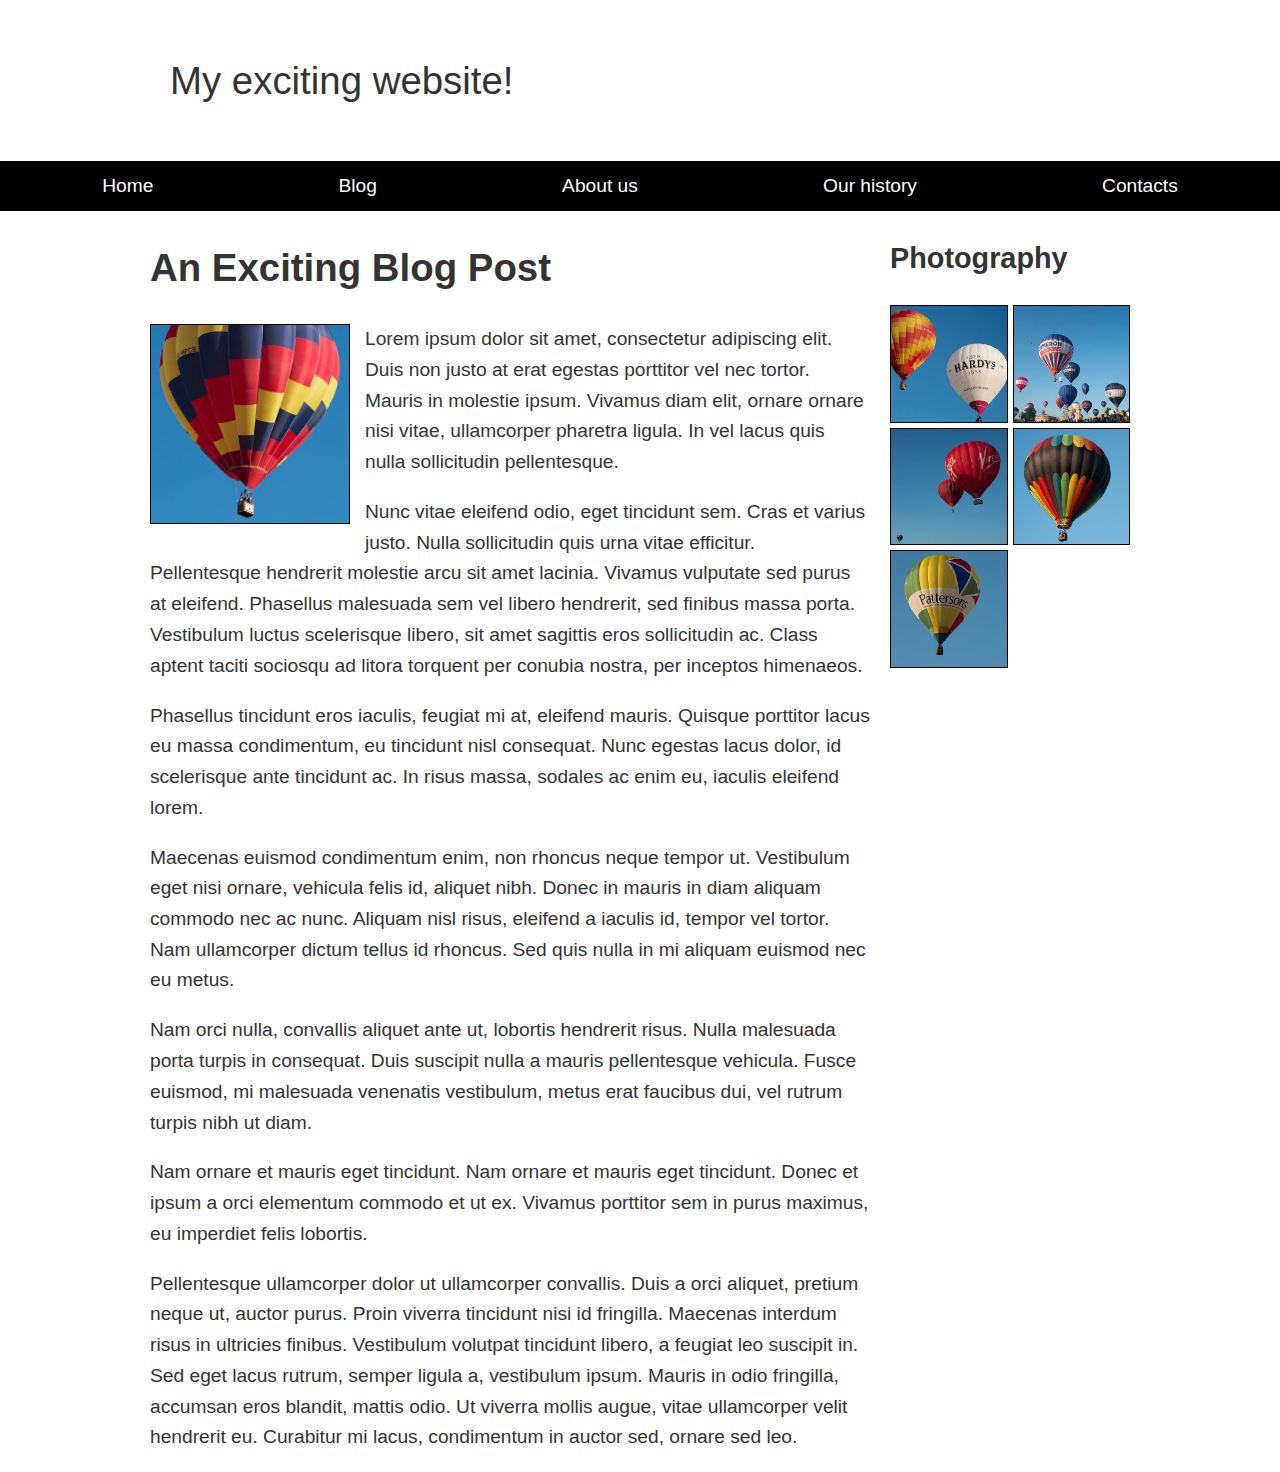
<file: layout-challenge/index.html>
<!DOCTYPE html>
<html lang="en-US">
  <head>
    <meta charset="utf-8" />
    <meta name="viewport" content="width=device-width, initial-scale=1" />
    <title>Layout Task</title>
    <link href="style.css" rel="stylesheet" type="text/css" />
  </head>

  <body>
    <div class="logo">My exciting website!</div>

    <nav>
      <ul>
        <li><a href="">Home</a></li>
        <li><a href="">Blog</a></li>
        <li><a href="">About us</a></li>
        <li><a href="">Our history</a></li>
        <li><a href="">Contacts</a></li>
      </ul>
    </nav>

    <main class="grid">
      <article>
        <h1>An Exciting Blog Post</h1>
        <img src="images/square6.jpg" alt="placeholder" class="feature" />
        <p>
          Lorem ipsum dolor sit amet, consectetur adipiscing elit. Duis non
          justo at erat egestas porttitor vel nec tortor. Mauris in molestie
          ipsum. Vivamus diam elit, ornare ornare nisi vitae, ullamcorper
          pharetra ligula. In vel lacus quis nulla sollicitudin pellentesque.
        </p>

        <p>
          Nunc vitae eleifend odio, eget tincidunt sem. Cras et varius justo.
          Nulla sollicitudin quis urna vitae efficitur. Pellentesque
          hendrerit molestie arcu sit amet lacinia. Vivamus vulputate sed
          purus at eleifend. Phasellus malesuada sem vel libero hendrerit,
          sed finibus massa porta. Vestibulum luctus scelerisque libero, sit
          amet sagittis eros sollicitudin ac. Class aptent taciti sociosqu ad
          litora torquent per conubia nostra, per inceptos himenaeos.
        </p>

        <p>
          Phasellus tincidunt eros iaculis, feugiat mi at, eleifend mauris.
          Quisque porttitor lacus eu massa condimentum, eu tincidunt nisl
          consequat. Nunc egestas lacus dolor, id scelerisque ante tincidunt
          ac. In risus massa, sodales ac enim eu, iaculis eleifend lorem.
        </p>

        <p>
          Maecenas euismod condimentum enim, non rhoncus neque tempor ut.
          Vestibulum eget nisi ornare, vehicula felis id, aliquet nibh. Donec
          in mauris in diam aliquam commodo nec ac nunc. Aliquam nisl risus,
          eleifend a iaculis id, tempor vel tortor. Nam ullamcorper dictum
          tellus id rhoncus. Sed quis nulla in mi aliquam euismod nec eu
          metus.
        </p>

        <p>
          Nam orci nulla, convallis aliquet ante ut, lobortis hendrerit
          risus. Nulla malesuada porta turpis in consequat. Duis suscipit
          nulla a mauris pellentesque vehicula. Fusce euismod, mi malesuada
          venenatis vestibulum, metus erat faucibus dui, vel rutrum turpis
          nibh ut diam.
        </p>

        <p>
          Nam ornare et mauris eget tincidunt. Nam ornare et mauris eget
          tincidunt. Donec et ipsum a orci elementum commodo et ut ex.
          Vivamus porttitor sem in purus maximus, eu imperdiet felis
          lobortis.
        </p>

        <p>
          Pellentesque ullamcorper dolor ut ullamcorper convallis. Duis a
          orci aliquet, pretium neque ut, auctor purus. Proin viverra
          tincidunt nisi id fringilla. Maecenas interdum risus in ultricies
          finibus. Vestibulum volutpat tincidunt libero, a feugiat leo
          suscipit in. Sed eget lacus rutrum, semper ligula a, vestibulum
          ipsum. Mauris in odio fringilla, accumsan eros blandit, mattis
          odio. Ut viverra mollis augue, vitae ullamcorper velit hendrerit
          eu. Curabitur mi lacus, condimentum in auctor sed, ornare sed leo.
        </p>
      </article>

      <aside>
        <h2>Photography</h2>
        <ul class="photos">
          <li><img src="images/square1.jpg" alt="placeholder" /></li>
          <li><img src="images/square2.jpg" alt="placeholder" /></li>
          <li><img src="images/square3.jpg" alt="placeholder" /></li>
          <li><img src="images/square4.jpg" alt="placeholder" /></li>
          <li><img src="images/square5.jpg" alt="placeholder" /></li>
        </ul>
      </aside>
    </main>
  </body>
</html>
</file>
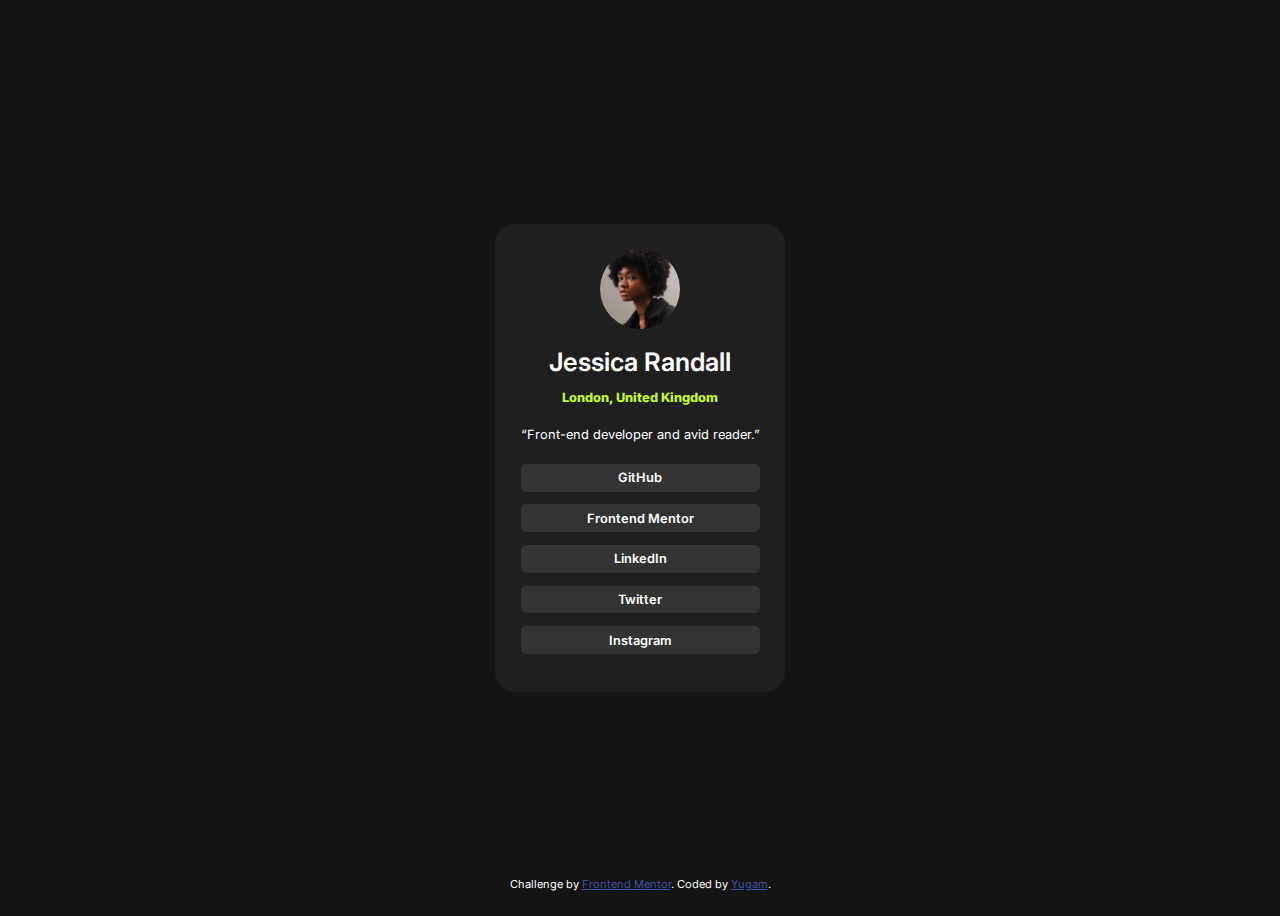
<file: social-links-profile-main/index.html>
<!DOCTYPE html>
<html lang="en">

<head>
  <meta charset="UTF-8">
  <meta name="viewport" content="width=device-width, initial-scale=1.0">
  <!-- displays site properly based on user's device -->

  <link rel="icon" type="image/png" sizes="32x32" href="./assets/images/favicon-32x32.png">

  <title>Frontend Mentor | Social links profile</title>
  <link rel="preconnect" href="https://fonts.googleapis.com">
  <link rel="preconnect" href="https://fonts.gstatic.com" crossorigin>
  <link
    href="https://fonts.googleapis.com/css2?family=Inter:ital,opsz,wght@0,14..32,100..900;1,14..32,100..900&display=swap"
    rel="stylesheet">
  <!-- Feel free to remove these styles or customise in your own stylesheet 👍 -->
  <style>
    * {
      color: hsl(0, 0%, 100%);
    }

    body {
      background-color: hsl(0, 0%, 8%);
      display: flex;
      justify-content: center;
      align-items: center;
      height: 100vh;
      flex-direction: column;
      font-size: 80%;
      font-family: "Inter", sans-serif;
    }

    p {
      color: hsl(75, 94%, 57%);
      font-weight: 800;
    }

    h1 {
      font-weight: 600;
      margin-bottom: 0vh;
    }

    main {
      background-color: hsl(0, 0%, 12%);
      padding: 2vw;
      display: flex;
      align-items: center;
      flex-direction: column;
      border-radius: 20px;

    }
    q{
      margin: 1vh 0;
    }
    img {
      border-radius: 100%;
      width: 5rem;
    }

    ul {
      list-style-type: none;
      padding-left: 0;
      width: 100%;
      font-weight: 600;
      margin: 0;
    }

    li {
      background-color: hsl(0, 0%, 20%);
      list-style-type: none;
      padding: 0.5vw;
      margin: 1vw 0;
      display: flex;
      align-items: center;
      flex-direction: column;
      border-radius: 5px;
    }

    .attribution {
      font-size: 11px;
      text-align: center;
      position: absolute;
      bottom: 1vh;
    }

    .attribution a {
      color: hsl(228, 45%, 44%);
    }
  </style>
</head>

<body>
  <main>
    <img src="./assets\images\avatar-jessica.jpeg" alt="logo">
    <h1>Jessica Randall</h1>
    <p>London, United Kingdom</p>
    <q>Front-end developer and avid reader.</q>
    <ul>
      <li>GitHub</li>
      <li>Frontend Mentor</li>
      <li>LinkedIn</li>
      <li>Twitter</li>
      <li>Instagram</li>
    </ul>
  </main>
  <div class="attribution">
    Challenge by <a href="https://www.frontendmentor.io?ref=challenge" target="_blank">Frontend Mentor</a>.
    Coded by <a href="#">Yugam</a>.
  </div>
</body>

</html>
</file>
<file: layout-challenge/style.css>
* {
  box-sizing: border-box;
}

body {
  background-color: white;
  color: #333333;
  margin: 0;
  font: 1.2em / 1.6 sans-serif;
}

img {
  max-width: 100%;
  display: block;
  border: 1px solid black;
}

.logo {
  font-size: 200%;
  padding: 50px 20px;
  margin: 0 auto;
  max-width: 980px;
}

.grid {
  margin: 0 auto;
  max-width: 980px;
  display: grid;
  grid-template-columns: 3fr 1fr;
  grid-column-gap: 20px;
}

nav {
  background-color: black;
  padding: 0.5em;
  position: sticky;
  z-index: 1;
  top: 0px;
}

nav ul {
  margin: 0;
  padding: 0;
  list-style: none;
  display: flex;
  justify-content: space-around;
}

nav a {
  color: white;
  text-decoration: none;
  padding: 0.5em 1em;
  display: inline;
}

.photos {
  list-style: none;
  margin: 0;
  padding: 0;
  display: grid;
  grid-template-columns: 1fr 1fr;
  grid-template-rows: 1fr 1fr;
  grid-gap: 5px;
}

.feature {
  width: 200px;
  float: left;
  margin-right: 15px;
  margin-bottom: 15px;
}
</file>
